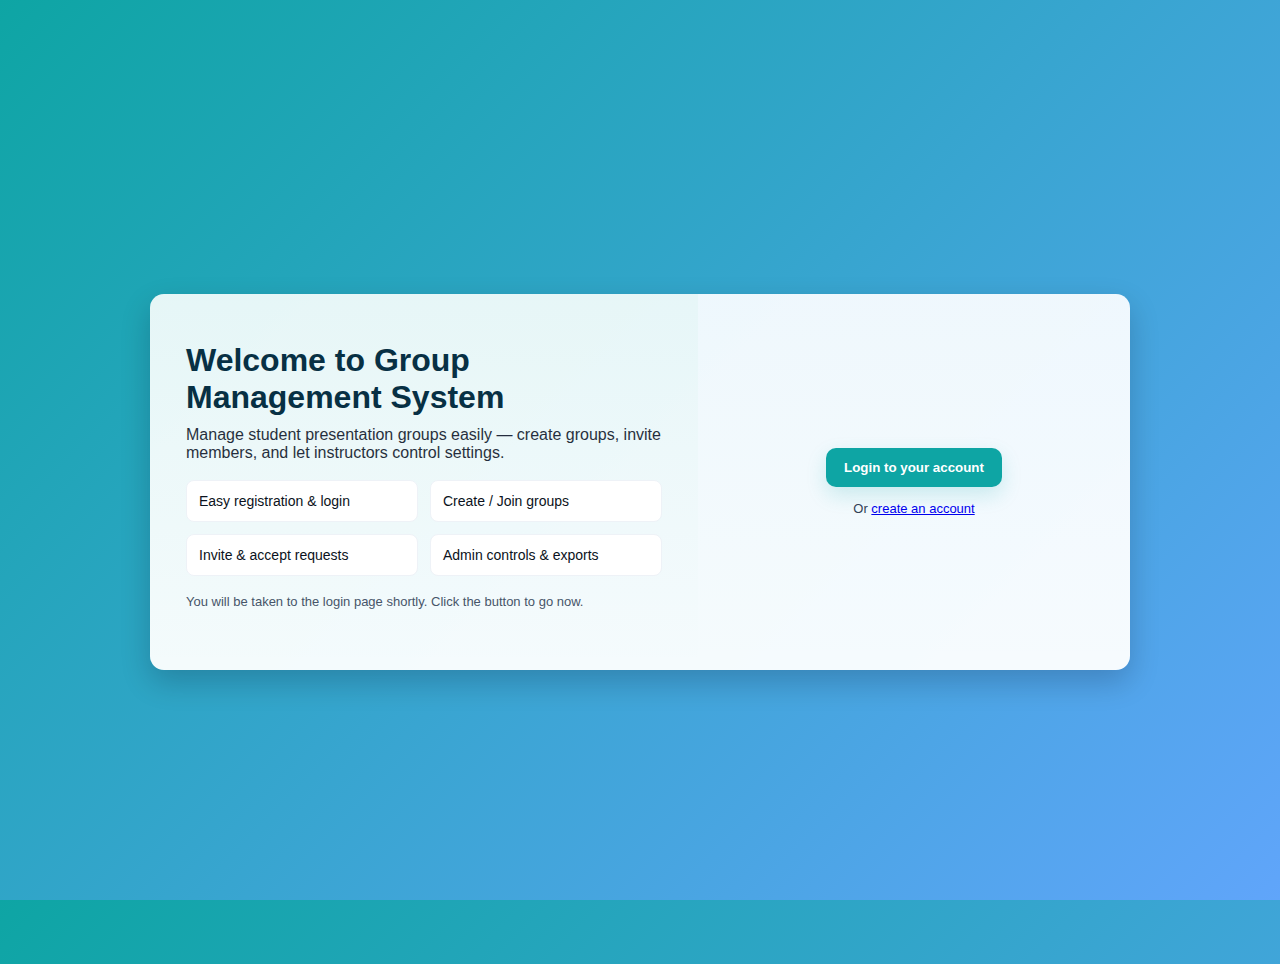
<file: templates/index.html>
<!DOCTYPE html>
<html lang="en">

<head>
    <meta charset="utf-8" />
    <meta name="viewport" content="width=device-width,initial-scale=1" />
    <title>Group Management System</title>
    <style>
        :root {
            --bg1: #0ea5a4;
            --bg2: #60a5fa;
            --accent: #0ea5a4;
        }

        html,
        body {
            height: 100%;
            margin: 0;
            font-family: Inter, Segoe UI, Roboto, Arial, sans-serif;
            background: linear-gradient(135deg, var(--bg1), var(--bg2));
        }

        .wrap {
            min-height: 100%;
            display: flex;
            align-items: center;
            justify-content: center;
            padding: 32px
        }

        .card {
            width: 100%;
            max-width: 980px;
            background: rgba(255, 255, 255, 0.95);
            border-radius: 14px;
            box-shadow: 0 12px 30px rgba(2, 6, 23, 0.2);
            overflow: hidden;
            display: flex;
            gap: 0
        }

        .left {
            flex: 1;
            padding: 48px 36px;
            background: linear-gradient(180deg, rgba(14, 165, 164, 0.06), transparent)
        }

        .right {
            width: 360px;
            background: linear-gradient(180deg, rgba(96, 165, 250, 0.04), transparent);
            display: flex;
            flex-direction: column;
            align-items: center;
            justify-content: center;
            padding: 36px
        }

        h1 {
            font-size: 32px;
            margin: 0 0 10px;
            color: #073044
        }

        p.lead {
            margin: 0 0 18px;
            color: #0f172a;
            opacity: 0.9
        }

        .features {
            display: grid;
            grid-template-columns: repeat(2, 1fr);
            gap: 12px;
            margin-top: 18px
        }

        .feature {
            background: #fff;
            padding: 12px;
            border-radius: 8px;
            border: 1px solid #eef2f7;
            font-size: 14px;
            color: #0b1220
        }

        .btn {
            display: inline-flex;
            align-items: center;
            gap: 10px;
            background: var(--accent);
            color: white;
            padding: 12px 18px;
            border-radius: 10px;
            border: none;
            cursor: pointer;
            font-weight: 600;
            box-shadow: 0 8px 20px rgba(14, 165, 164, 0.18);
            transition: transform .18s ease, box-shadow .18s ease
        }

        .btn:hover {
            transform: translateY(-3px);
            box-shadow: 0 12px 30px rgba(14, 165, 164, 0.22)
        }

        .muted {
            color: #475569;
            font-size: 13px
        }

        /* animation states */
        .fade-out {
            animation: fadeScale .7s ease forwards
        }

        @keyframes fadeScale {
            0% {
                opacity: 1;
                transform: scale(1)
            }

            100% {
                opacity: 0;
                transform: scale(.96) translateY(-8px)
            }
        }

        /* small spinner */
        .spinner {
            width: 18px;
            height: 18px;
            border: 3px solid rgba(255, 255, 255, 0.35);
            border-top-color: rgba(255, 255, 255, 0.95);
            border-radius: 50%;
            animation: spin .9s linear infinite
        }

        @keyframes spin {
            to {
                transform: rotate(360deg)
            }
        }

        @media (max-width:880px) {
            .card {
                flex-direction: column
            }

            .right {
                width: 100%
            }
        }
    </style>
    <script>
        // redirect with animation: add .fade-out to .card then navigate
        function goLogin(fromAuto = false) {
            const card = document.querySelector('.card');
            if (!card) return window.location.href = '/login';
            // prevent double navigation
            if (card.dataset.redirecting === '1') return;
            card.dataset.redirecting = '1';
            // if called by button, show spinner inside button
            const btn = document.querySelector('.btn');
            if (btn) {
                btn.disabled = true;
                btn.innerHTML = '<span class="spinner" aria-hidden="true"></span> Redirecting...';
            }
            card.classList.add('fade-out');
            setTimeout(() => { window.location.href = '/login'; }, 700);
        }
        // auto-redirect after a short delay (user can click to go immediately)
        window.addEventListener('DOMContentLoaded', () => {
            // start subtle pulse on button
            const b = document.querySelector('.btn'); if (b) b.animate([{ transform: 'scale(1)' }, { transform: 'scale(1.03)' }, { transform: 'scale(1)' }], { duration: 2000, iterations: Infinity });
            // auto redirect in 6s
            window.autoRedirectTimer = setTimeout(() => goLogin(true), 6000);
        });
    </script>
</head>

<body>
    <div class="wrap">
        <div class="card" role="main">
            <div class="left">
                <h1>Welcome to Group Management System</h1>
                <p class="lead">Manage student presentation groups easily — create groups, invite members, and let
                    instructors control settings.</p>
                <div class="features">
                    <div class="feature">Easy registration & login</div>
                    <div class="feature">Create / Join groups</div>
                    <div class="feature">Invite & accept requests</div>
                    <div class="feature">Admin controls & exports</div>
                </div>
                <p class="muted" style="margin-top:18px">You will be taken to the login page shortly. Click the button
                    to go now.</p>
            </div>
            <div class="right">
                <div style="text-align:center;">
                    <button class="btn" onclick="goLogin(false)">Login to your account</button>
                    <div style="margin-top:14px;color:#334155;font-size:13px">Or <a href="/register">create an
                            account</a></div>
                </div>
            </div>
        </div>
    </div>
</body>

</html>
</file>
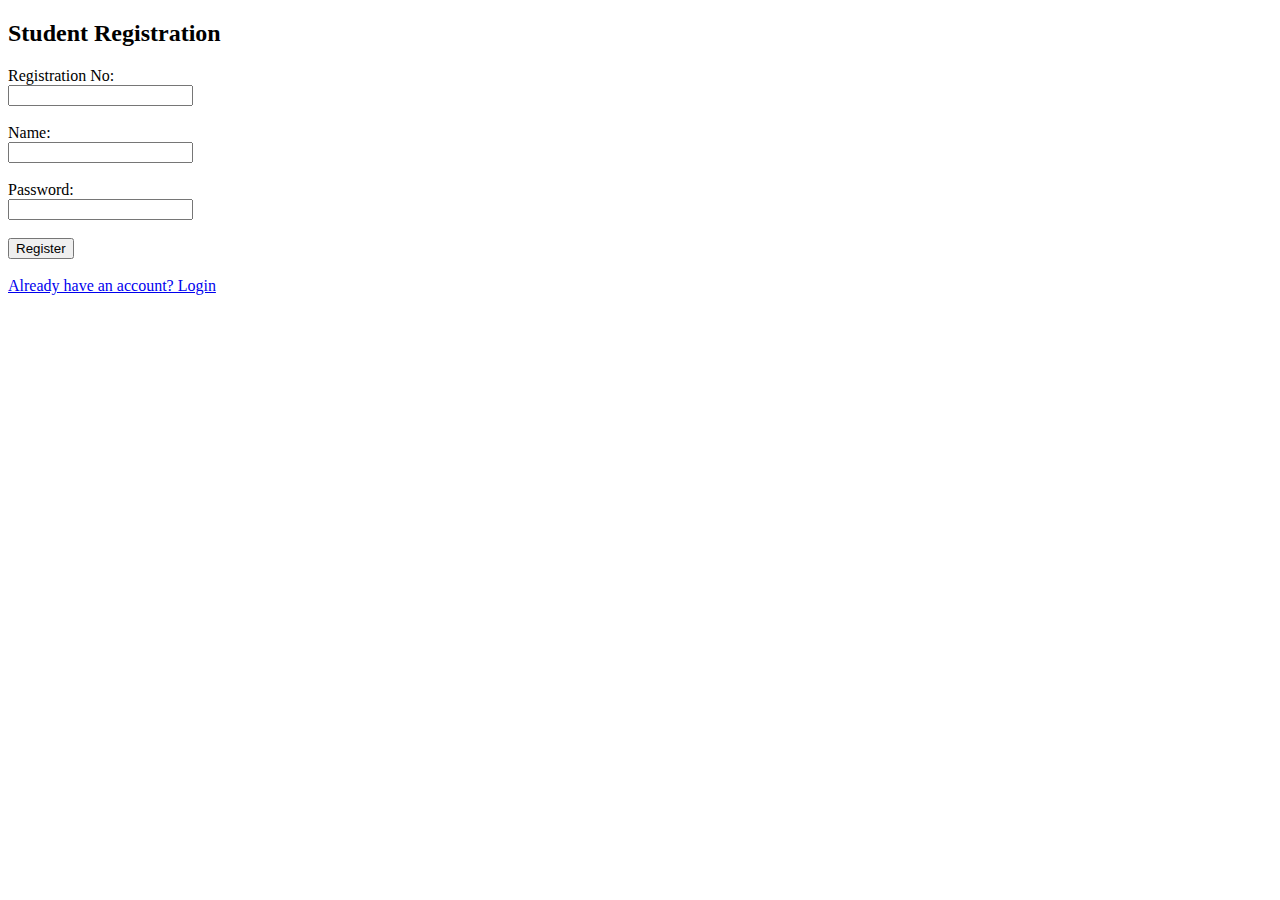
<file: templates/register.html>
<!DOCTYPE html>
<html>
  <head>
    <title>Register</title>
  </head>
  <body>
    <h2>Student Registration</h2>
    <form method="POST">
      <label>Registration No:</label><br>
      <input type="text" name="reg_no" required><br><br>

      <label>Name:</label><br>
      <input type="text" name="name" required><br><br>

      <label>Password:</label><br>
      <input type="password" name="password" required><br><br>

      <button type="submit">Register</button>
    </form>
    <br>
    <a href="/login">Already have an account? Login</a>
  </body>
</html>
</file>
